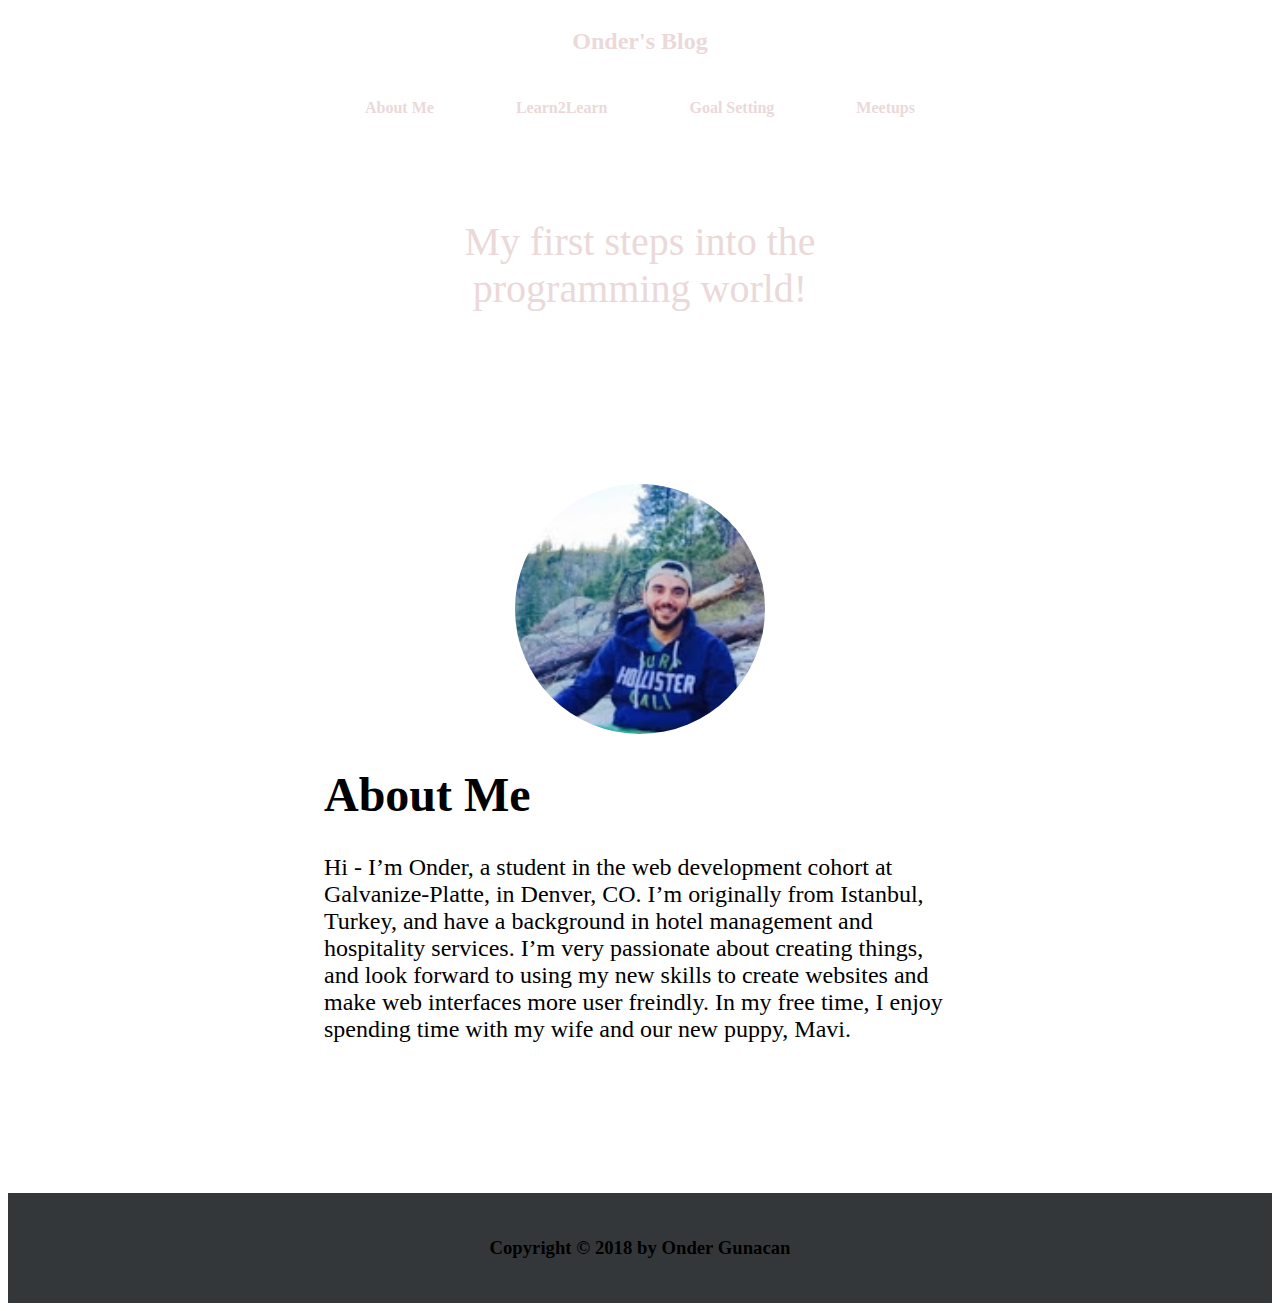
<file: index.html>
<!DOCTYPE html>
<html>
<head>
    <meta charset="utf-8" />
    <meta http-equiv="X-UA-Compatible" content="IE=edge">
    <title>Onder's Blog</title>
    <meta name="viewport" content="width=device-width, initial-scale=1">
    <link rel="stylesheet" type="text/css" media="screen" href="main.css" />
</head>
<body>
    <header>
        <div class="blog-name">
            <h2>Onder's Blog</h2>
        </div> 
        <nav>
            <a href="index.html">About Me</a>
            <a href="l2l.html">Learn2Learn</a>
            <a href="goals.html">Goal Setting</a>
            <a href="meetups.html">Meetups</a>
        </nav>  
        <div class="slogan">My first steps into the programming world!</div>     
    </header>
    <main>
        <img src="IMG_3422.jpg" alt="picture of Onder">
        <div class="aboutme">
            <h1>About Me</h1>
            <p>Hi - I’m Onder, a student in the web development cohort at Galvanize-Platte, in Denver, CO. I’m originally from Istanbul, Turkey, and have a background in hotel management and hospitality services. I’m very passionate about creating things, and look forward to using my new skills to create websites and make web interfaces more user freindly. In my free time, I enjoy spending time with my wife and our new puppy, Mavi.</p>
        </div>
    </main>
    <footer>
        <div class="copyright">
            <h3>Copyright © 2018 by Onder Gunacan</h3>
        </div>
    </footer>
    
</body>
</html>
</file>
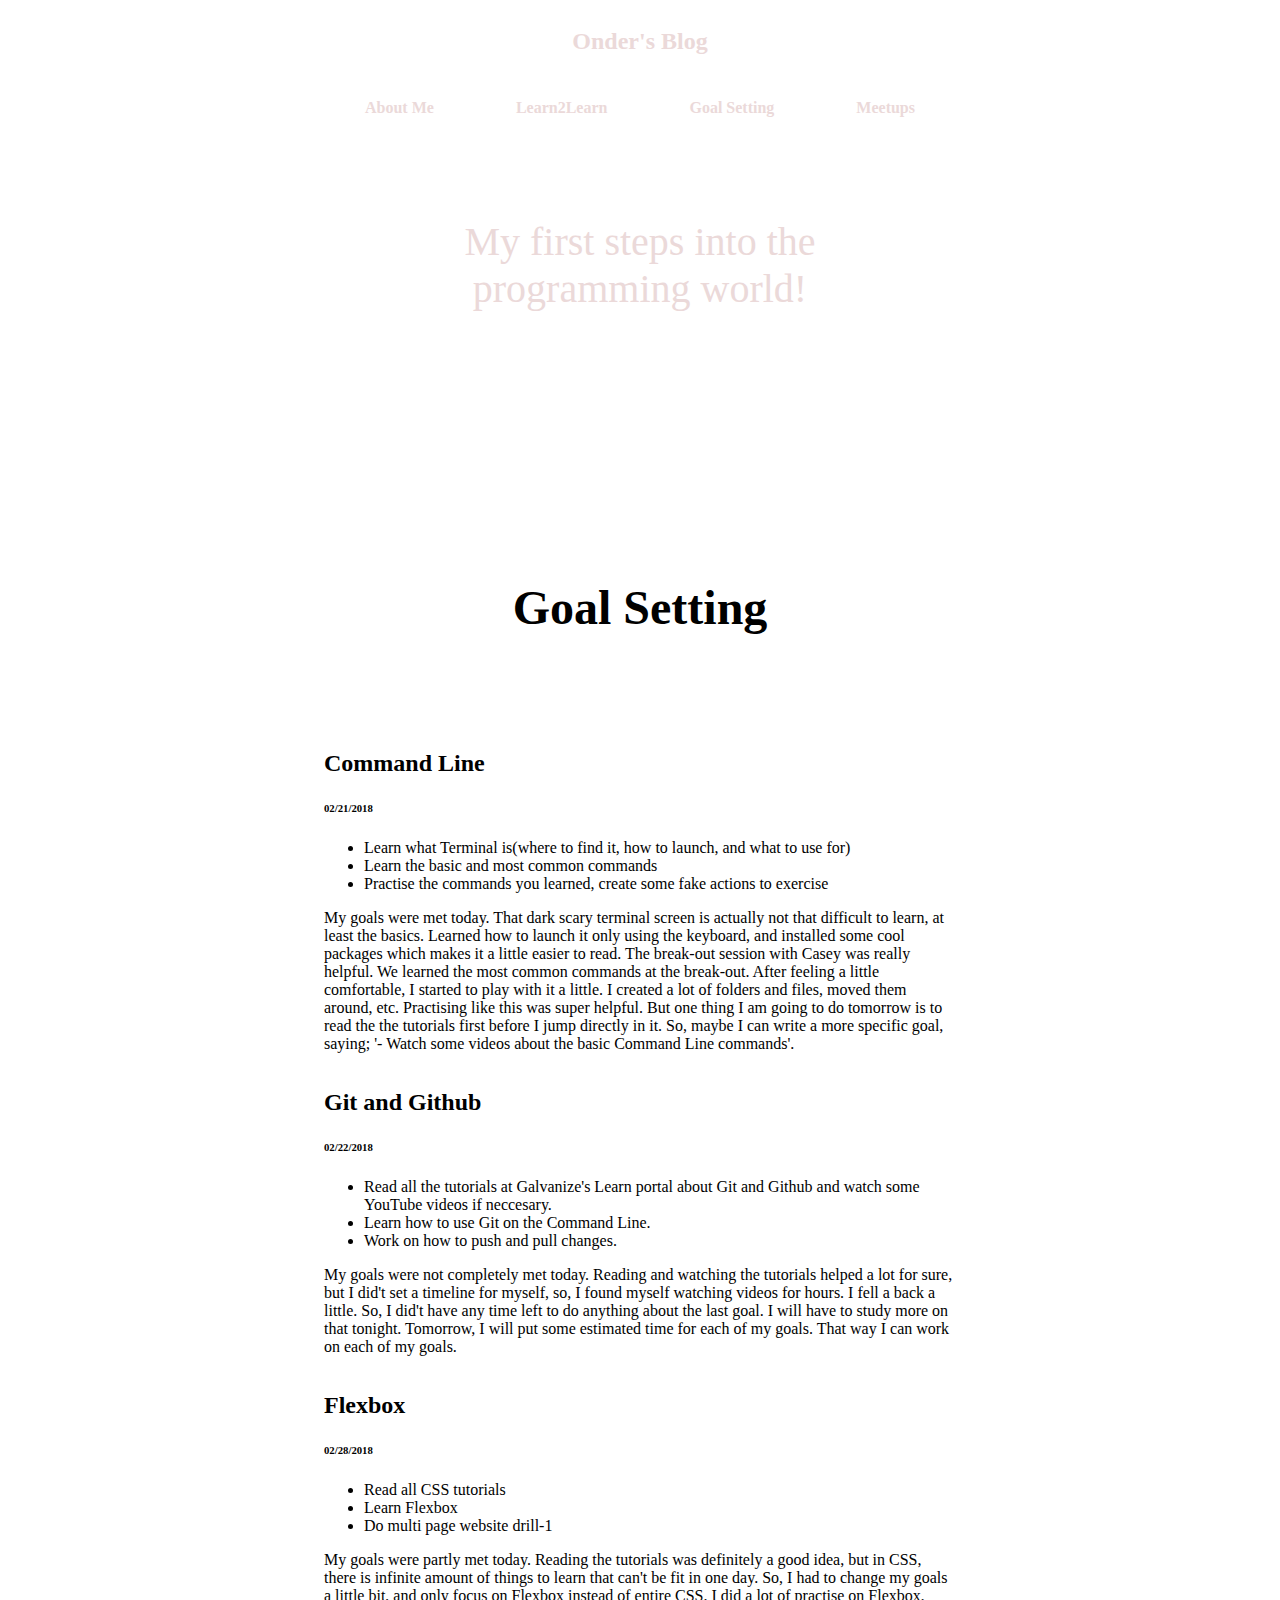
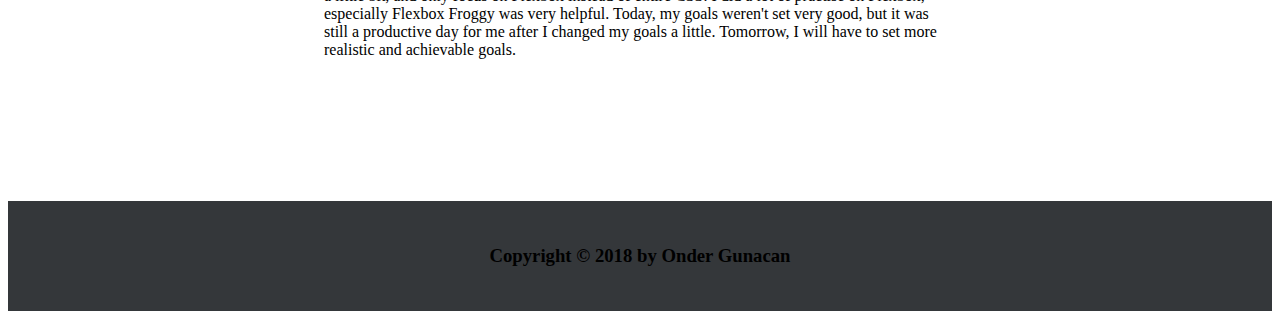
<file: goals.html>
<!DOCTYPE html>
<html>
<head>
    <meta charset="utf-8" />
    <meta http-equiv="X-UA-Compatible" content="IE=edge">
    <title>Goals | Onder's Blog</title>
    <meta name="viewport" content="width=device-width, initial-scale=1">
    <link rel="stylesheet" type="text/css" media="screen" href="main.css" />
</head>
<body>
    <header>
        <div class="blog-name">
            <h2>Onder's Blog</h2>
        </div> 
        <nav>
            <a href="index.html">About Me</a>
            <a href="l2l.html">Learn2Learn</a>
            <a href="goals.html">Goal Setting</a>
            <a href="meetups.html">Meetups</a>
        </nav>  
        <div class="slogan">My first steps into the programming world!</div>     
    </header>  
    <main>
        <div class="page-title">
            <h1>Goal Setting</h1>
        </div>
        <article class="article-one">
            <h2>Command Line</h2>
            <h6>02/21/2018</h6>
            <ul class="daily-goals">
                <li>Learn what Terminal is(where to find it, how to launch, and what to use for)</li>
                <li>Learn the basic and most common commands</li>
                <li>Practise the commands you learned, create some fake actions to exercise</li>
            </ul>
            <p>My goals were met today. That dark scary terminal screen is actually not that difficult to learn, at least the basics. Learned how to launch it only using the keyboard, and installed some cool packages which makes it a little easier to read. The break-out session with Casey was really helpful.

                    We learned the most common commands at the break-out. After feeling a little comfortable, I started to play with it a little. I created a lot of folders and files, moved them around, etc. Practising like this was super helpful. But one thing I am going to do tomorrow is to read the the tutorials first before I jump directly in it. So, maybe I can write a more specific goal, saying; '- Watch some videos about the basic Command Line commands'.
            </p>
        </article>
        <article class="article-two">
            <h2>Git and Github</h2>
            <h6>02/22/2018</h6>
            <ul>
                <li>Read all the tutorials at Galvanize's Learn portal about Git and Github and watch some YouTube videos if neccesary.</li>
                <li>Learn how to use Git on the Command Line.</li>
                <li>Work on how to push and pull changes.</li>
            </ul>
            <p>My goals were not completely met today. Reading and watching the tutorials helped a lot for sure, but I did't set a timeline for myself, so, I found myself watching videos for hours. I fell a back a little. So, I did't have any time left to do anything about the last goal. I will have to study more on that tonight.

                    Tomorrow, I will put some estimated time for each of my goals. That way I can work on each of my goals.
            </p>
        </article>
        <article class="article-three">
            <h2>Flexbox</h2>
            <h6>02/28/2018</h6>
            <ul>
                <li>Read all CSS tutorials</li>
                <li>Learn Flexbox</li>
                <li>Do multi page website drill-1</li>
            </ul>
            <p>My goals were partly met today. Reading the tutorials was definitely a good idea, but in CSS, there is infinite amount of things to learn that can't be fit in one day. So, I had to change my goals a little bit, and only focus on Flexbox instead of entire CSS. I did a lot of practise on Flexbox, especially Flexbox Froggy was very helpful.

                    Today, my goals weren't set very good, but it was still a productive day for me after I changed my goals a little. Tomorrow, I will have to set more realistic and achievable goals.
            </p>
        </article>
    </main>
    <footer>
        <div class="copyright">
            <h3>Copyright © 2018 by Onder Gunacan</h3>
        </div>
    </footer>
</body>
</html>
</file>
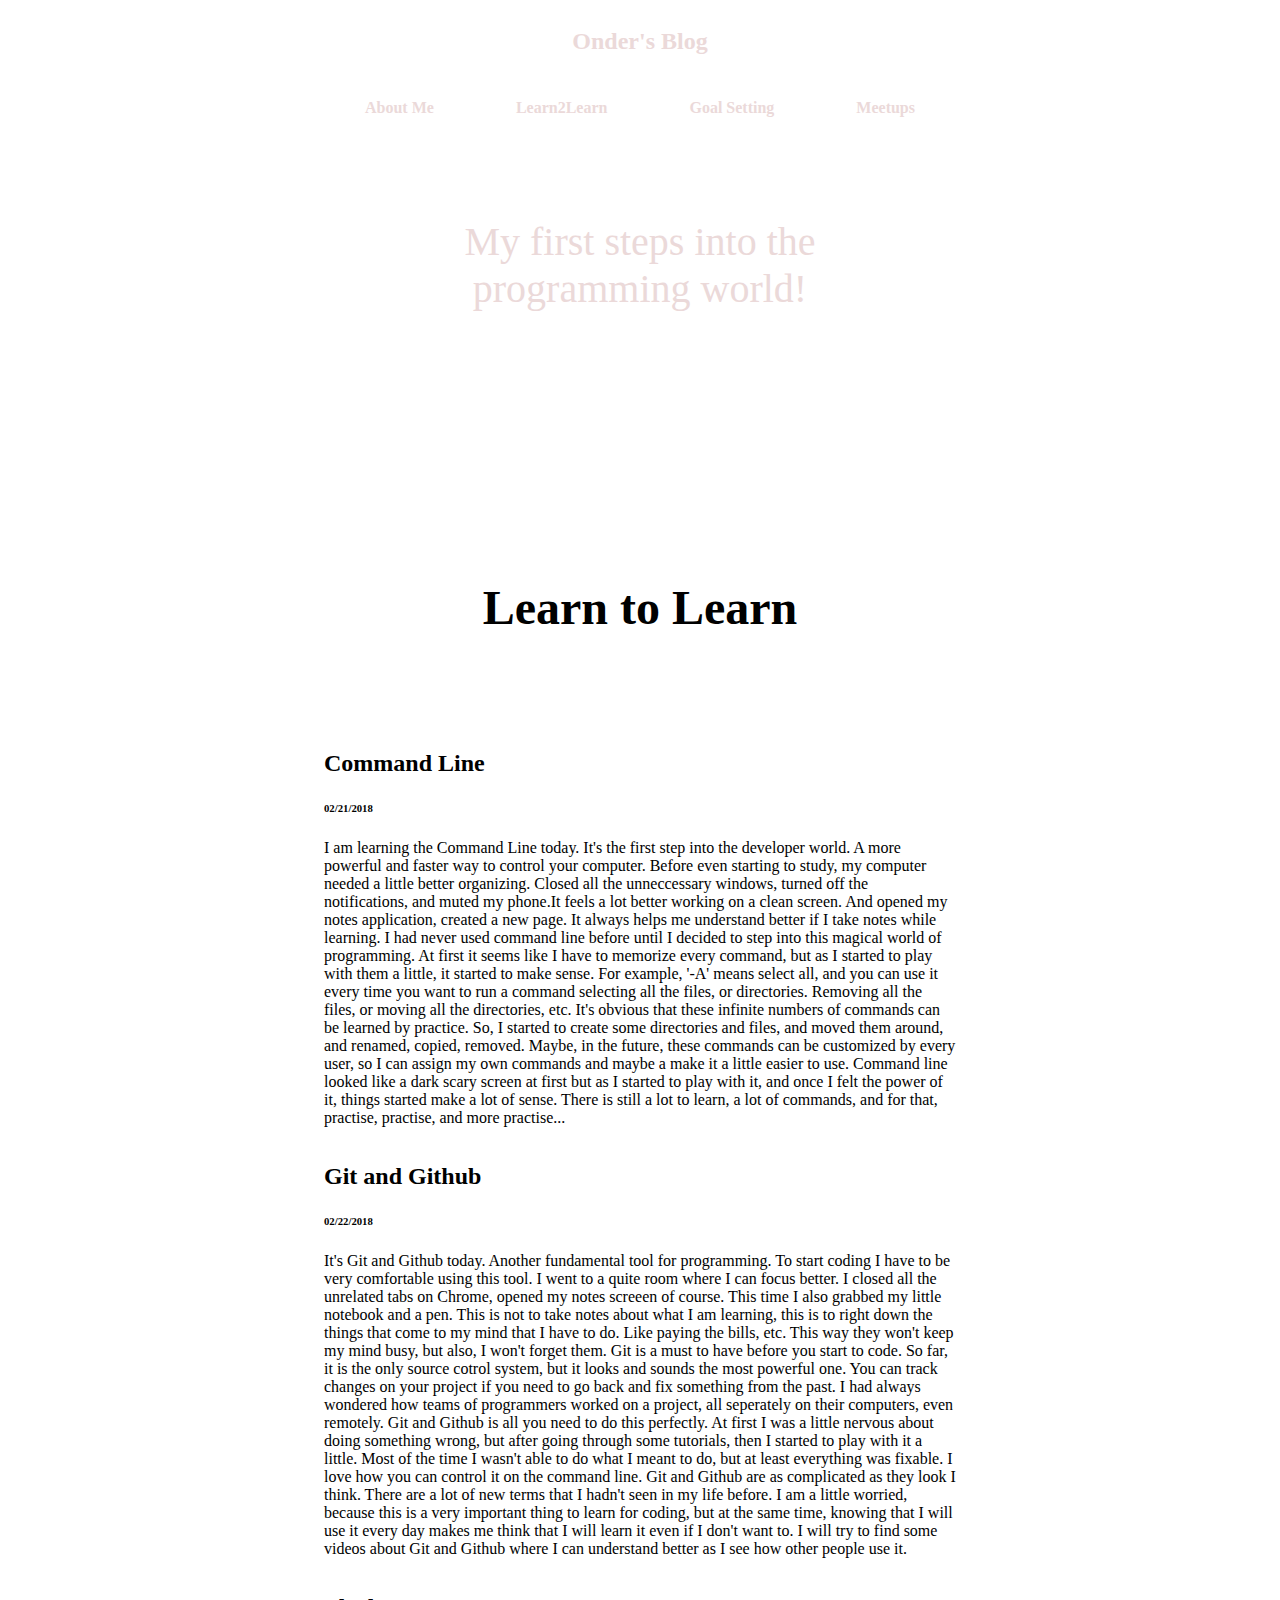
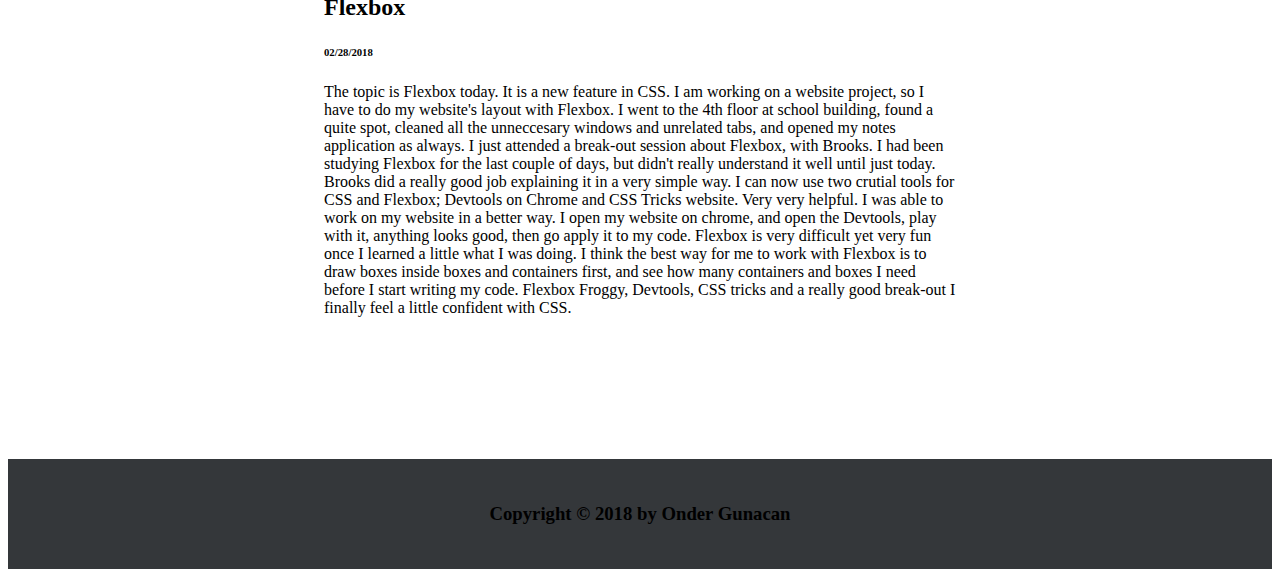
<file: l2l.html>
<!DOCTYPE html>
<html>
<head>
    <meta charset="utf-8" />
    <meta http-equiv="X-UA-Compatible" content="IE=edge">
    <title>Learn2Learn | Onder's Blog</title>
    <meta name="viewport" content="width=device-width, initial-scale=1">
    <link rel="stylesheet" type="text/css" media="screen" href="main.css" />
</head>
<body>
    <header>
        <div class="blog-name">
            <h2>Onder's Blog</h2>
        </div> 
        <nav>
            <a href="index.html">About Me</a>
            <a href="l2l.html">Learn2Learn</a>
            <a href="goals.html">Goal Setting</a>
            <a href="meetups.html">Meetups</a>
        </nav>  
        <div class="slogan">My first steps into the programming world!</div>     
    </header>  
    <main>
        <div class="page-title">    
            <h1>Learn to Learn</h1>
        </div>
        <article class="article-one">
            <h2>Command Line</h2>
            <h6>02/21/2018</h6>
            <p>I am learning the Command Line today. It's the first step into the developer world. A more powerful and faster way to control your computer.

                    Before even starting to study, my computer needed a little better organizing. Closed all the unneccessary windows, turned off the notifications, and muted my phone.It feels a lot better working on a clean screen. And opened my notes application, created a new page. It always helps me understand better if I take notes while learning.
                    
                    I had never used command line before until I decided to step into this magical world of programming. At first it seems like I have to memorize every command, but as I started to play with them a little, it started to make sense. For example, '-A' means select all, and you can use it every time you want to run a command selecting all the files, or directories. Removing all the files, or moving all the directories, etc.
                    
                    It's obvious that these infinite numbers of commands can be learned by practice. So, I started to create some directories and files, and moved them around, and renamed, copied, removed.
                    
                    Maybe, in the future, these commands can be customized by every user, so I can assign my own commands and maybe a make it a little easier to use.
                    
                    Command line looked like a dark scary screen at first but as I started to play with it, and once I felt the power of it, things started make a lot of sense. There is still a lot to learn, a lot of commands, and for that, practise, practise, and more practise...</p>
        </article>
        <article class="article-two">
            <h2>Git and Github</h2>
            <h6>02/22/2018</h6>
            <p>It's Git and Github today. Another fundamental tool for programming. To start coding I have to be very comfortable using this tool.

                    I went to a quite room where I can focus better. I closed all the unrelated tabs on Chrome, opened my notes screeen of course. This time I also grabbed my little notebook and a pen. This is not to take notes about what I am learning, this is to right down the things that come to my mind that I have to do. Like paying the bills, etc. This way they won't keep my mind busy, but also, I won't forget them.
                    
                    Git is a must to have before you start to code. So far, it is the only source cotrol system, but it looks and sounds the most powerful one. You can track changes on your project if you need to go back and fix something from the past. I had always wondered how teams of programmers worked on a project, all seperately on their computers, even remotely. Git and Github is all you need to do this perfectly.
                    
                    At first I was a little nervous about doing something wrong, but after going through some tutorials, then I started to play with it a little. Most of the time I wasn't able to do what I meant to do, but at least everything was fixable. I love how you can control it on the command line.
                    
                    Git and Github are as complicated as they look I think. There are a lot of new terms that I hadn't seen in my life before. I am a little worried, because this is a very important thing to learn for coding, but at the same time, knowing that I will use it every day makes me think that I will learn it even if I don't want to. I will try to find some videos about Git and Github where I can understand better as I see how other people use it.</p>
        </article>
        <article class="article-three">
            <h2>Flexbox</h2>
            <h6>02/28/2018</h6>
            <p>The topic is Flexbox today. It is a new feature in CSS. I am working on a website project, so I have to do my website's layout with Flexbox.

                    I went to the 4th floor at school building, found a quite spot, cleaned all the unneccesary windows and unrelated tabs, and opened my notes application as always.
                    
                    I just attended a break-out session about Flexbox, with Brooks. I had been studying Flexbox for the last couple of days, but didn't really understand it well until just today. Brooks did a really good job explaining it in a very simple way. I can now use two crutial tools for CSS and Flexbox; Devtools on Chrome and CSS Tricks website. Very very helpful. I was able to work on my website in a better way. I open my website on chrome, and open the Devtools, play with it, anything looks good, then go apply it to my code.
                    
                    Flexbox is very difficult yet very fun once I learned a little what I was doing. I think the best way for me to work with Flexbox is to draw boxes inside boxes and containers first, and see how many containers and boxes I need before I start writing my code. Flexbox Froggy, Devtools, CSS tricks and a really good break-out I finally feel a little confident with CSS.</p>
        </article>
    </main>
    <footer>
        <div class="copyright">
            <h3>Copyright © 2018 by Onder Gunacan</h3>
        </div>
    </footer>
</body>
</html>
</file>
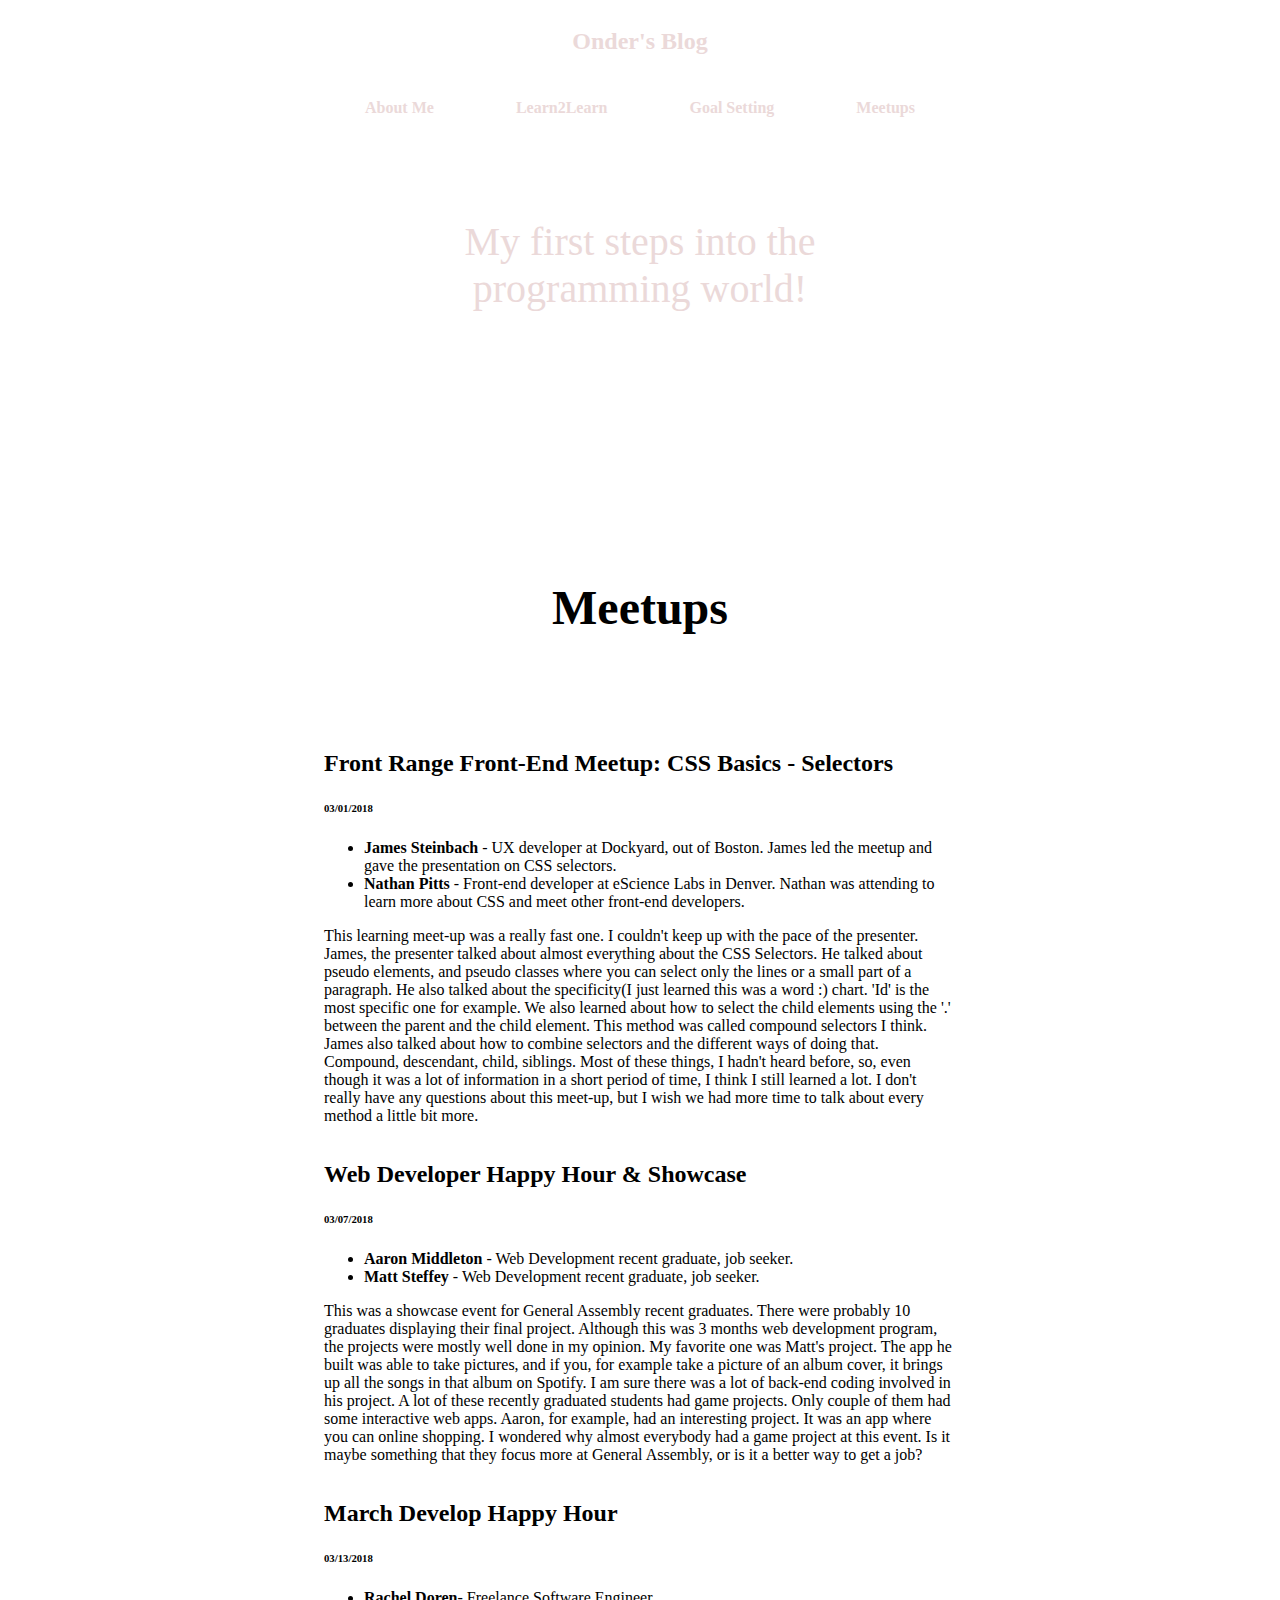
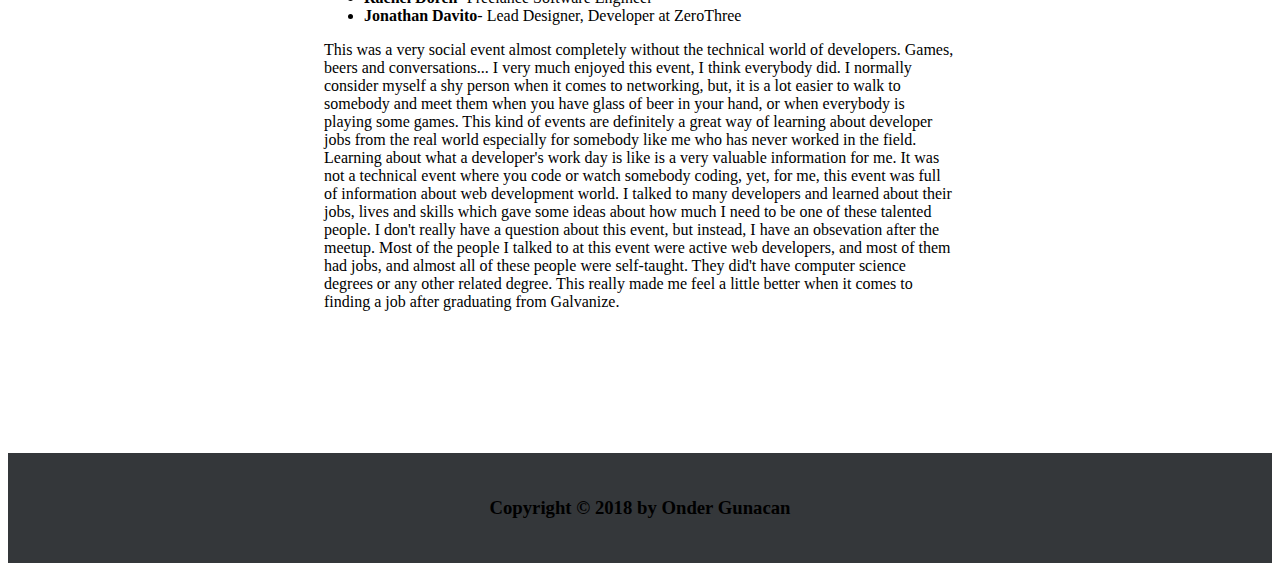
<file: meetups.html>
<!DOCTYPE html>
<html>
<head>
    <meta charset="utf-8" />
    <meta http-equiv="X-UA-Compatible" content="IE=edge">
    <title>Meetups | Onder's Blog</title>
    <meta name="viewport" content="width=device-width, initial-scale=1">
    <link rel="stylesheet" type="text/css" media="screen" href="main.css" />
</head>
<body>
    <header>
        <div class="blog-name">
            <h2>Onder's Blog</h2>
        </div> 
        <nav>
            <a href="index.html">About Me</a>
            <a href="l2l.html">Learn2Learn</a>
            <a href="goals.html">Goal Setting</a>
            <a href="meetups.html">Meetups</a>
        </nav>  
        <div class="slogan">My first steps into the programming world!</div>     
    </header>  
    <main>
        <div class="page-title">    
            <h1>Meetups</h1>
        </div>
        <article class="article-one">
            <h2>Front Range Front-End Meetup: CSS Basics - Selectors</h2>
            <h6>03/01/2018</h6>
            <ul>
                <li><strong>James Steinbach</strong> - UX developer at Dockyard, out of Boston. James led the meetup and gave the presentation on CSS selectors.</li>
                <li><strong>Nathan Pitts</strong> - Front-end developer at eScience Labs in Denver. Nathan was attending to learn more about CSS and meet other front-end developers.</li>
            </ul>
            <p>This learning meet-up was a really fast one. I couldn't keep up with the pace of the presenter. James, the presenter talked about almost everything about the CSS Selectors. He talked about pseudo elements, and pseudo classes where you can select only the lines or a small part of a paragraph. He also talked about the specificity(I just learned this was a word :) chart. 'Id' is the most specific one for example. We also learned about how to select the child elements using the '.' between the parent and the child element. This method was called compound selectors I think. James also talked about how to combine selectors and the different ways of doing that. Compound, descendant, child, siblings. Most of these things, I hadn't heard before, so, even though it was a lot of information in a short period of time, I think I still learned a lot.

                    I don't really have any questions about this meet-up, but I wish we had more time to talk about every method a little bit more.
            </p>
        </article>
        <article class="article-two">
            <h2>Web Developer Happy Hour & Showcase</h2>
            <h6>03/07/2018</h6>
            <ul>
                <li><strong>Aaron Middleton</strong> - Web Development recent graduate, job seeker.</li>
                <li><strong>Matt Steffey</strong> - Web Development recent graduate, job seeker.</li>
            </ul>
            <p>This was a showcase event for General Assembly recent graduates. There were probably 10 graduates displaying their final project. Although this was 3 months web development program, the projects were mostly well done in my opinion. My favorite one was Matt's project. The app he built was able to take pictures, and if you, for example take a picture of an album cover, it brings up all the songs in that album on Spotify. I am sure there was a lot of back-end coding involved in his project.

                    A lot of these recently graduated students had game projects. Only couple of them had some interactive web apps. Aaron, for example, had an interesting project. It was an app where you can online shopping.
                    
                    I wondered why almost everybody had a game project at this event. Is it maybe something that they focus more at General Assembly, or is it a better way to get a job?
            </p>
        </article>
        <article class="article-three">
            <h2>March Develop Happy Hour</h2>
            <h6>03/13/2018</h6>
            <ul>
                <li><strong>Rachel Doren</strong>- Freelance Software Engineer</li>
                <li><strong>Jonathan Davito</strong>- Lead Designer, Developer at ZeroThree</li>
            </ul>
            <p>This was a very social event almost completely without the technical world of developers. Games, beers and conversations...

                I very much enjoyed this event, I think everybody did. I normally consider myself a shy person when it comes to networking, but, it is a lot easier to walk to somebody and meet them when you have glass of beer in your hand, or when everybody is playing some games. This kind of events are definitely a great way of learning about developer jobs from the real world especially for somebody like me who has never worked in the field. Learning about what a developer's work day is like is a very valuable information for me.
                
                It was not a technical event where you code or watch somebody coding, yet, for me, this event was full of information about web development world. I talked to many developers and learned about their jobs, lives and skills which gave some ideas about how much I need to be one of these talented people.
                
                I don't really have a question about this event, but instead, I have an obsevation after the meetup. Most of the people I talked to at this event were active web developers, and most of them had jobs, and almost all of these people were self-taught. They did't have computer science degrees or any other related degree. This really made me feel a little better when it comes to finding a job after graduating from Galvanize.
            </p>
        </article>
    </main>
    <footer>
        <div class="copyright">
            <h3>Copyright © 2018 by Onder Gunacan</h3>
        </div>
    </footer>
</body>
</html>
</file>
<file: main.css>
body {
    display: flex;
    flex-direction: column;
    align-items: center;
}

header {
    width: 100%;
    height: 350px;
    display: flex;
    flex-direction: column;
    align-items: center;
    justify-content: space-between;
    background-image: url("http://www.forallworld.com/data_images/wallpapers/13/44925-coder.jpg");
}

.blog-name, .slogan, nav a {
    color: rgb(235, 217, 217);
}

.blog-name {
    margin-bottom: -6%;
}

nav {
    display: flex;
    width: 50%;
    height: 10%;
    justify-content: space-around;
    align-items: center;
    font-weight: bolder;
}

nav a{
    text-decoration: none;
}

.slogan {
    width: 45%;
    height: 40%;
    text-align: center;
    font-size: 250%;
}

main {
    width: 50%;
    display: flex;
    flex-direction: column;
    justify-content: space-around;
    align-items: center;
    margin: 10% 0;
}

img {
    border-radius: 100%;
    height: 250px;
}

.aboutme {
    font-size: x-large;
}

.page-title {
    margin: inherit;
    font-size: x-large;
}

footer {
    width: 100%;
    background-color: #34373a;
    display: flex;
    justify-content: center;
}

.copyright {
    margin: 2% 5%;
}
</file>
